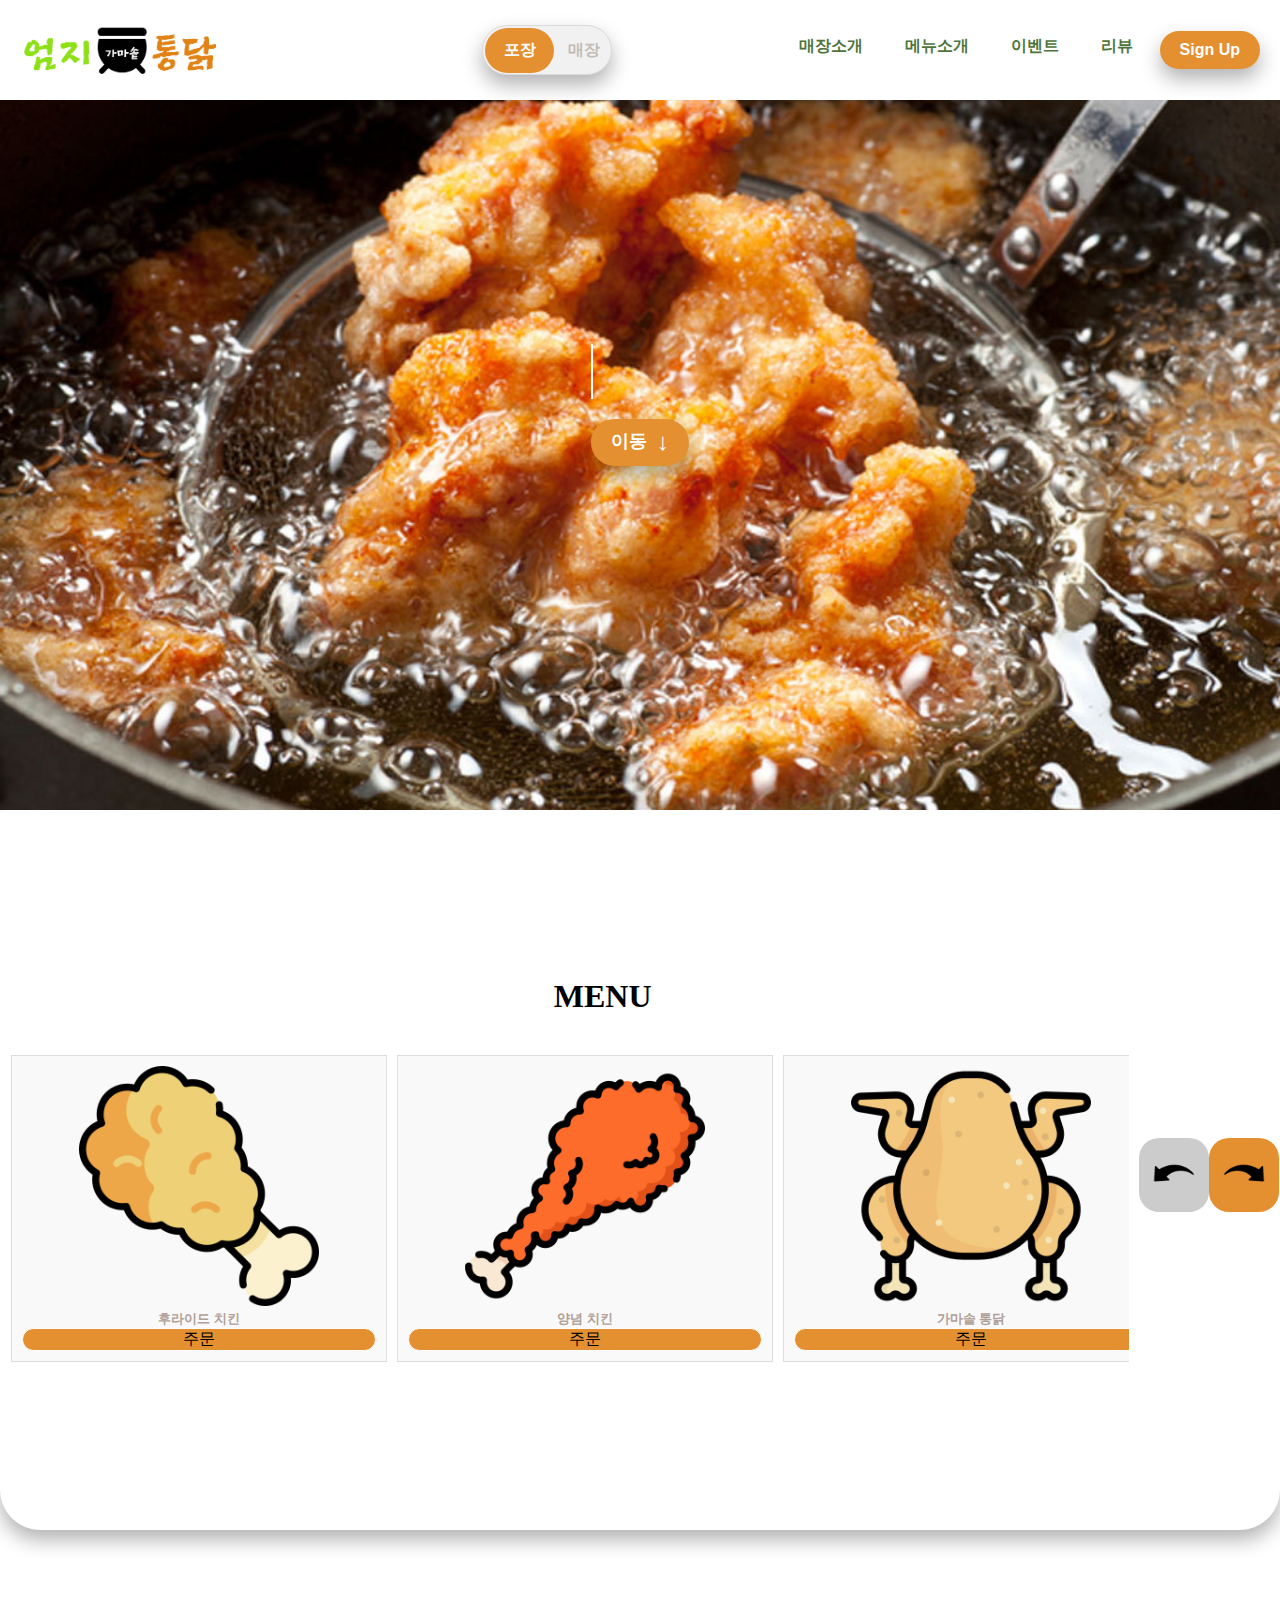
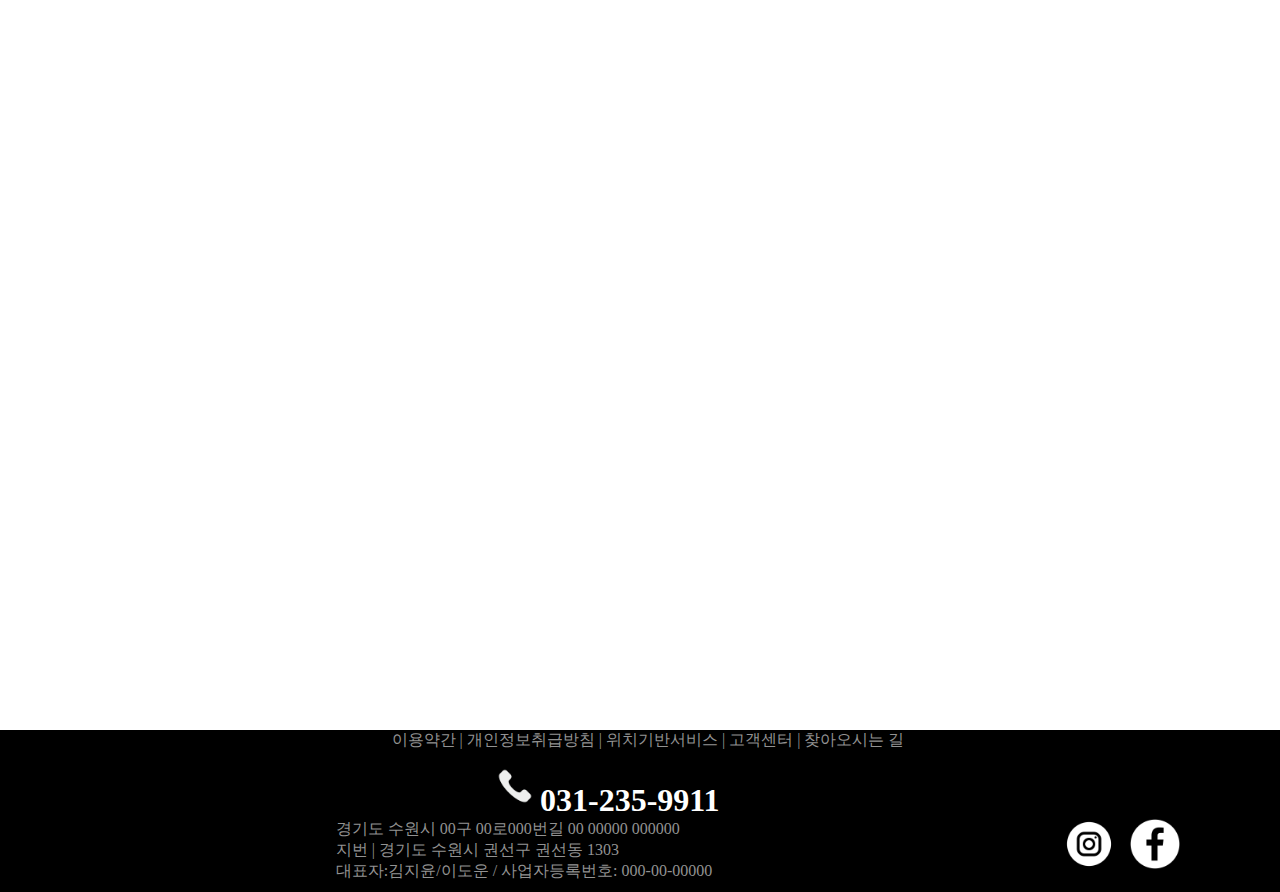
<file: index.html>
<!DOCTYPE html>
<html lang="ko">

<head>
    <meta charset="UTF-8">
    <meta name="viewport" content="width=device-width, initial-scale=1.0">
    <title>엄지가마솥통닭(포장)</title>
    <link rel="stylesheet" href="style/style.css">
    <link rel="icon" href="imges/가마솥.png">
    <link href="https://cdn.jsdelivr.net/npm/bootstrap@5.1.3/dist/css/bootstrap.min.css" rel="stylesheet"
        integrity="sha384-1BmE4kWBq78iYhFldvKuhfTAU6auU8tT94WrHftjDbrCEXSU1oBoqyl2QvZ6jIW3" crossorigin="anonymous">
</head>

<body>
    <div class="contenter">
        <header>
            <div class="logo"><img src="imges/엄지통닭logo.jpg" alt=""></div>
            <div class="nav-bu">
                <div id="Packaging" class="Packaging" onclick="handleButtonClick('takeout')">포장</div>
                <div id="Hall" class="Hall" onclick="handleButtonClick('dinein')">매장</div>
            </div>
            <nav>
                <ul class="menu">
                    <li><a href="#home">매장소개</a></li>
                    <li><a href="#about">메뉴소개</a></li>
                    <li><a href="#services">이벤트</a></li>
                    <li><a href="#contact">리뷰</a></li>
                    <button class="cta-button">Sign Up</button>
                </ul>

                <button class="hamburger" aria-label="Toggle menu">
                    <img src="imges/17893682.png" alt="">
                </button>

            </nav>
        </header>
    </div>
    <div class="welcom-1">
        <div class="welcome-container">
            <div class="welcome-text">엄지가마솥통닭 사이트에 오신것을 환영합니다</div>
            <a href="https://www.example.com" class="arrow-button">이동</a> <!-- 원하는 사이트 URL로 변경 -->
        </div>
    </div>
    <div class="cc">

        <div class="slider-container">
            <li>
                <h1>MENU</h1>
            </li>
            <div class="slider" id="slider">
                <div class="menu-item">
                    <div class="card" style="width: 30;">
                        <img src="imges/2255656.png" class="card-img-top">
                        <div class="card-body">
                            <h5 class="card-title" id="car">후라이드 치킨</h5>
                            <a href="#" class="btn btn-primary" id="bu">주문</a>
                        </div>
                    </div>
                </div>
                <div class="menu-item">
                    <div class="card" style="width: 30;">
                        <img src="imges/676710.png" class="card-img-top" alt="...">
                        <div class="card-body">
                            <h5 class="card-title" id="car">양념 치킨</h5>
                            <a href="#" class="btn btn-primary" id="bu">주문</a>
                        </div>
                    </div>
                </div>
                <div class="menu-item">
                    <div class="card" style="width: 30;">
                        <img src="imges/877716.png" class="card-img-top"
                            alt="...">
                        <div class="card-body">
                            <h5 class="card-title" id="car">가마솥 통닭</h5>
                            <a href="#" class="btn btn-primary" id="bu">주문</a>
                        </div>
                    </div>
                </div>
                <div class="menu-item">
                    <div class="card" style="width: 30;">
                        <img src="imges/3255695.png" class="card-img-top"
                            alt="...">
                        <div class="card-body">
                            <h5 class="card-title" id="car">똥집</h5>
                            <a href="#" class="btn btn-primary" id="bu">주문</a>
                        </div>
                    </div>
                </div>
                <div class="menu-item">
                    <div class="card" style="width: 30;">
                        <img src="imges/2276869.png" class="card-img-top"
                            alt="...">
                        <div class="card-body">
                            <h5 class="card-title" id="car">떡볶이</h5>
                            <a href="#" class="btn btn-primary" id="bu">주문</a>
                        </div>
                    </div>
                </div>
                <div class="menu-item">
                    <div class="card" style="width: 30;">
                        <img src="imges/1625061.png" class="card-img-top"
                            alt="...">
                        <div class="card-body">
                            <h5 class="card-title" id="car">주먹밥</h5>
                            <a href="#" class="btn btn-primary" id="bu">주문</a>
                        </div>
                    </div>
                </div>
                <div class="menu-item">
                    <div class="card" style="width: 30;">
                        <img src="imges/6243485.png" class="card-img-top"
                            alt="...">
                        <div class="card-body">
                            <h5 class="card-title" id="car">골뱅이무침</h5>
                            <a href="#" class="btn btn-primary" id="bu">주문</a>
                        </div>
                    </div>
                </div>
            </div>
        </div>
        <div class="controls">
            <button id="prev"><img src="imges/10559351.png" alt=""></button>
            <button id="next"><img src="imges/10559351.png" alt=""></button>
        </div>
    </div>
    <div class="bg"></div>
    <footer>
        <span class="span">
            <li>이용약간 | 개인정보취급방침 | 위치기반서비스 | 고객센터 | 찾아오시는 길</li>
        </span>

        <div class="dd">
            
            <h1><img src="imges/3616230.png" alt="">031-235-9911</h1>
        </div>
        <div class="ul-1">
            <div class="tt">
                <p>경기도 수원시 00구 00로000번길 00 00000 000000</p>
                <p>지번 | 경기도 수원시 권선구 권선동 1303</p>
                <p>대표자:김지윤/이도운 / 사업자등록번호: 000-00-00000</p>
            </div>
            <div class="ss">
                <li><img src="imges/4138164.png" alt=""></li>
                <li><img src="imges/3670271.png" alt=""></li>
            </div>
        </div>
        <div class="dd" style="text-align: right;">

    </footer>

    <script src="js/script.js"></script>
</body>

</html>
</file>
<file: style/style.css>
/* 포장용 */
* {
    margin: 0;
    padding: 0;
    box-sizing: border-box;

}

li {
    list-style: none;
}

a {
    text-decoration: none;
    display: block;
    color: black;
}

.contenter {
    margin: 0 auto;
}

header .logo {
    width: 200px;
    height: 100px;
}

header .logo img {
    width: 200px;
    height: 100px;
}

header {
    position: fixed;
    top: 0;
    left: 0;
    width: 100%;
    background-color: rgba(255, 255, 255, 0.8);
    /* 초기에는 약간 투명하게 설정 */
    padding: 20px;
    text-align: center;
    z-index: 1000;
    transition: background-color 0.3s ease;
    display: flex;
    justify-content: space-between;
    align-items: center;
    padding: 10px 20px;
    background-color: #ffffff;
    height: 100px;

}

.logo {
    font-size: 1.5em;
}

nav {
    display: flex;
    align-items: center;
}

.menu {
    list-style: none;
    display: flex;
    margin: 0;
    padding: 0;
}

.menu li {
    display: flex;
    padding-top: 5px;
    margin: 0 15px;
    font-size: 1em;
    font-weight: bold;
    margin-right: 3vh;
}

.menu a {
    color: #4e743c;
    text-decoration: none;
}

.menu a:hover {
    color: #8ba87d;

}

.hamburger {
    display: none;
    background: none;
    border: none;

    cursor: pointer;
}

.hamburger img {
    width: 30px;
    height: 30px;
}

/* 반응형 스타일 */
@media (max-width: 768px) {
    .menu {
        display: none;
        flex-direction: column;
        background-color: #ffffff;
        position: absolute;
        top: 60px;
        right: 15px;
        width: 150px;
        border-radius: 8px;
        padding: 10px 0;
        z-index: 10;
    }

    .menu li {
        margin: 10px 0;
        text-align: center;
        margin-left: 3vh;
    }

    .hamburger {
        display: block;
    }

    .menu.open {
        display: flex;
    }

    .cta-button {
        width: 130px;
        margin: 0 auto;
    }

    .menu::after {
        content: '';
        display: block;
        width: 60%;
        height: 3px;
        background: #8ba87d;
        margin: 10px auto 0;
        border-radius: 2px;
        animation: slideIn 1.5s ease;
    }

}

.nav-bu {
    margin-left: 10vh;
    width: 130px;
    height: 50px;
    border-radius: 3012px;
    background-color: #f1f1f1;
    border: 1px solid #dbdad8;
    display: flex;
    align-items: center;
    padding: 2px;
    text-align: center;
    justify-content: space-between;
    font-size: 16px;
    box-shadow: 0 10px 20px rgba(0, 0, 0, 0.3);
}

.Packaging {
    width: 83px;
    border-radius: 3012px;
    font-weight: 600px;
    height: 45px;
    line-height: 44px;
    background-color: #e49031;
    color: white;
    cursor: pointer;
    font-weight: bold;
}

.Hall {
    width: 60px;
    margin-left: 4px;
    color: #c4bcb5;
    font-weight: 500px;
    cursor: pointer;
    position: relative;
    line-height: 44px;
    font-weight: bold;
}

.cta-button {
    padding: 10px 20px;
    background-color: #e49031;
    border: none;
    border-radius: 20px;
    color: #ffffff;
    font-weight: bold;
    font-size: 1em;
    cursor: pointer;
    transition: background-color 0.3s ease, transform 0.3s ease;
    box-shadow: 0 10px 20px rgba(0, 0, 0, 0.3);
}

.cta-button:hover {
    background-color: #4e743c;
    transform: scale(1.1);
}

.welcom-1 {

    display: flex;
    justify-content: center;
    align-items: center;
    height: 90vh;
    margin: 0;
    text-align: center;
    position: relative;
    background: url(tumblr_nfykhjksw01th30blo1_1280.jpg) no-repeat;
    background-size: cover;
    background-attachment: fixed;
    opacity: 1;
}

.typing-container {
    font-size: 1.8rem;

}

.welcome-text {
    font-size: 40px;
    font-weight: bold;
    color: #f3ece0;
    text-shadow: 2px 2px 5px rgba(0, 0, 0, 0.2);
    animation: typing 3s steps(30) 1s forwards, blink-caret 0.75s step-end infinite;
    overflow: hidden;
    border-right: 2px solid #ffffff;
    white-space: nowrap;
    width: 0;
}

@keyframes typing {
    from {
        width: 0;
    }

    to {
        width: 100%;
    }
}

@keyframes blink-caret {
    50% {
        border-color: transparent;
    }
}

.arrow-button {
    margin-top: 20px;
    display: inline-block;
    padding: 10px 20px;
    background-color: #e49031;
    color: white;
    font-size: 18px;
    font-weight: bold;
    text-decoration: none;
    border-radius: 30px;
    transition: background-color 0.3s;
    box-shadow: 0 10px 20px rgba(0, 0, 0, 0.3);
}

.arrow-button:hover {
    background-color: #4e743c;
    color: white;
}

.arrow-button:after {
    content: '↓';
    margin-left: 10px;
    font-size: 24px;
    vertical-align: middle;
}

.menu-container {
    text-align: center;
    padding: 20px;
    top: 30vh;
    width: 500px;
    height: 500px;
    background-color: #fffcfa;
    border-radius: 20px;
    box-shadow: 0 10px 20px rgba(0, 0, 0, 0.3);
}




#car {
    font-weight: bold;
    color: #b1a096;
}

.cc {
    display: flex;
    justify-content: center;
    align-items: center;
    height: 80vh;
    margin: 0;
    background-color: rgb(255, 255, 255);
    border-radius: 0px 0px 40px 40px;
    border: 1px solid rgb(255, 255, 255);
    box-shadow: 0 10px 20px rgba(0, 0, 0, 0.3);
}

.slider-container {
    width: 100%;
    overflow: hidden;
    position: relative;

}

.slider-container li {
    display: flex;
    margin: 0 auto;
    color: white;
    margin-left: 49%;

}

.slider-container h1 {
    font-weight: bold;
    color: #000000;
}



.slider {
    display: flex;
    transition: transform 0.5s ease;
    margin-top: 40px;
}

.menu-item {
    margin-left: 10px;
    min-width: 33.33%;
    box-sizing: border-box;
    padding: 10px;
    text-align: center;
    border: 1px solid #ddd;
    background-color: #f9f9f9;

}

.menu-item img {
    height: 15rem;
    margin: 0 auto;
    width: 15rem;
}

.controls {
    display: flex;
    justify-content: space-between;
    margin-top: 10px;
    margin-left: 10px;
}

.controls img {
    width: 50px;
}

#prev {
    transform: scaleX(-1);
}

.controls button {
    padding: 10px;
    font-size: 16px;
    cursor: pointer;
    border: none;
    background-color: #e49031;
    color: white;
    border-radius: 20px;
}

.controls button:disabled {
    background-color: #ccc;
    cursor: not-allowed;
}

#bu {
    border-radius: 20px;
    background-color: #e49031;
    border: 1px solid white;
}

.bg {
    opacity: 0.8;
    width: 100%;
    height: 800px;
    background: url(Group\ 5.png) no-repeat;
    background-size: cover;
    background-attachment: fixed;
}

footer {
    background-color: #000000;
    color: rgb(146, 146, 146);
}

footer .span {
    text-align: center;
}

footer li {
    margin-left: 1em;
}

footer h1 {
    color: white;
}

footer .ul-1 {
    display: flex;
}

.tt {
    margin: 0 auto;
}

.ss{
    display: flex;
    margin-right: 100px;
}

.ss img{
    filter:invert();
    width: 50px;
}

.dd img {
    width: 50px;
    height: 50px;
}

.dd {
    display: flex;
    margin-top: 10px;
    margin-left: 100px;
}

.dd h1 {
    width: 400px;

    margin: 0 auto;
}

.slider-container-1 {
    position: relative;
    width: 100%;
    max-width: 1200px;
    margin: 50px auto;
    overflow: hidden;
    border-radius: 15px;
    box-shadow: 0 8px 20px rgba(255, 255, 255, 0.2);
}

.slides-1 {
    display: flex;
    transition: transform 0.6s ease;
}

.slides-1 img {
    width: 90%;
    height: 400px;
}

.slide-1 {
    flex: 0 0 70%;
    /* Show full image with neighboring slides visible */
    margin: 0 15%;
    /* Adjust margin to show neighboring slides */
    position: relative;
    overflow: hidden;
    border-radius: 15px;
    box-shadow: 0 4px 15px rgba(0, 0, 0, 0.1);
    transform: scale(0.85);
    /* Scale down neighboring slides */
    transition: transform 0.3s ease;
}

.slide-1.active-1 {
    transform: scale(1);
    /* Scale up active slide */
}

.slide-1 img {
    width: 100%;
    display: block;
}

.nav-bu .slide-1 .caption-1 {
    position: absolute;
    bottom: 20px;
    left: 50%;
    transform: translateX(-50%);
    background: rgba(0, 0, 0, 0.6);
    color: #fff;
    padding: 15px 30px;
    border-radius: 10px;
    font-size: 24px;
    font-weight: bold;
}

.navigation-1 {
    position: absolute;
    top: 50%;
    width: 100%;
    display: flex;
    justify-content: space-between;
    transform: translateY(-50%);
    z-index: 10;
}

.navigation-1 button {
    background: rgba(0, 0, 0, 0.5);
    color: white;
    border: none;
    padding: 10px 20px;
    border-radius: 50%;
    cursor: pointer;
    transition: background 0.3s;
}

.navigation-1 button:hover {
    background: rgba(0, 0, 0, 0.8);
}

.dots-1 {
    text-align: center;
    margin-top: 15px;
}

.dots-1 button {
    background: #ccc;
    border: none;
    width: 15px;
    height: 15px;
    margin: 5px;
    border-radius: 50%;
    cursor: pointer;
    transition: background 0.3s;
}

.dots-1 button.active-1 {
    background: #333;
}
</file>
